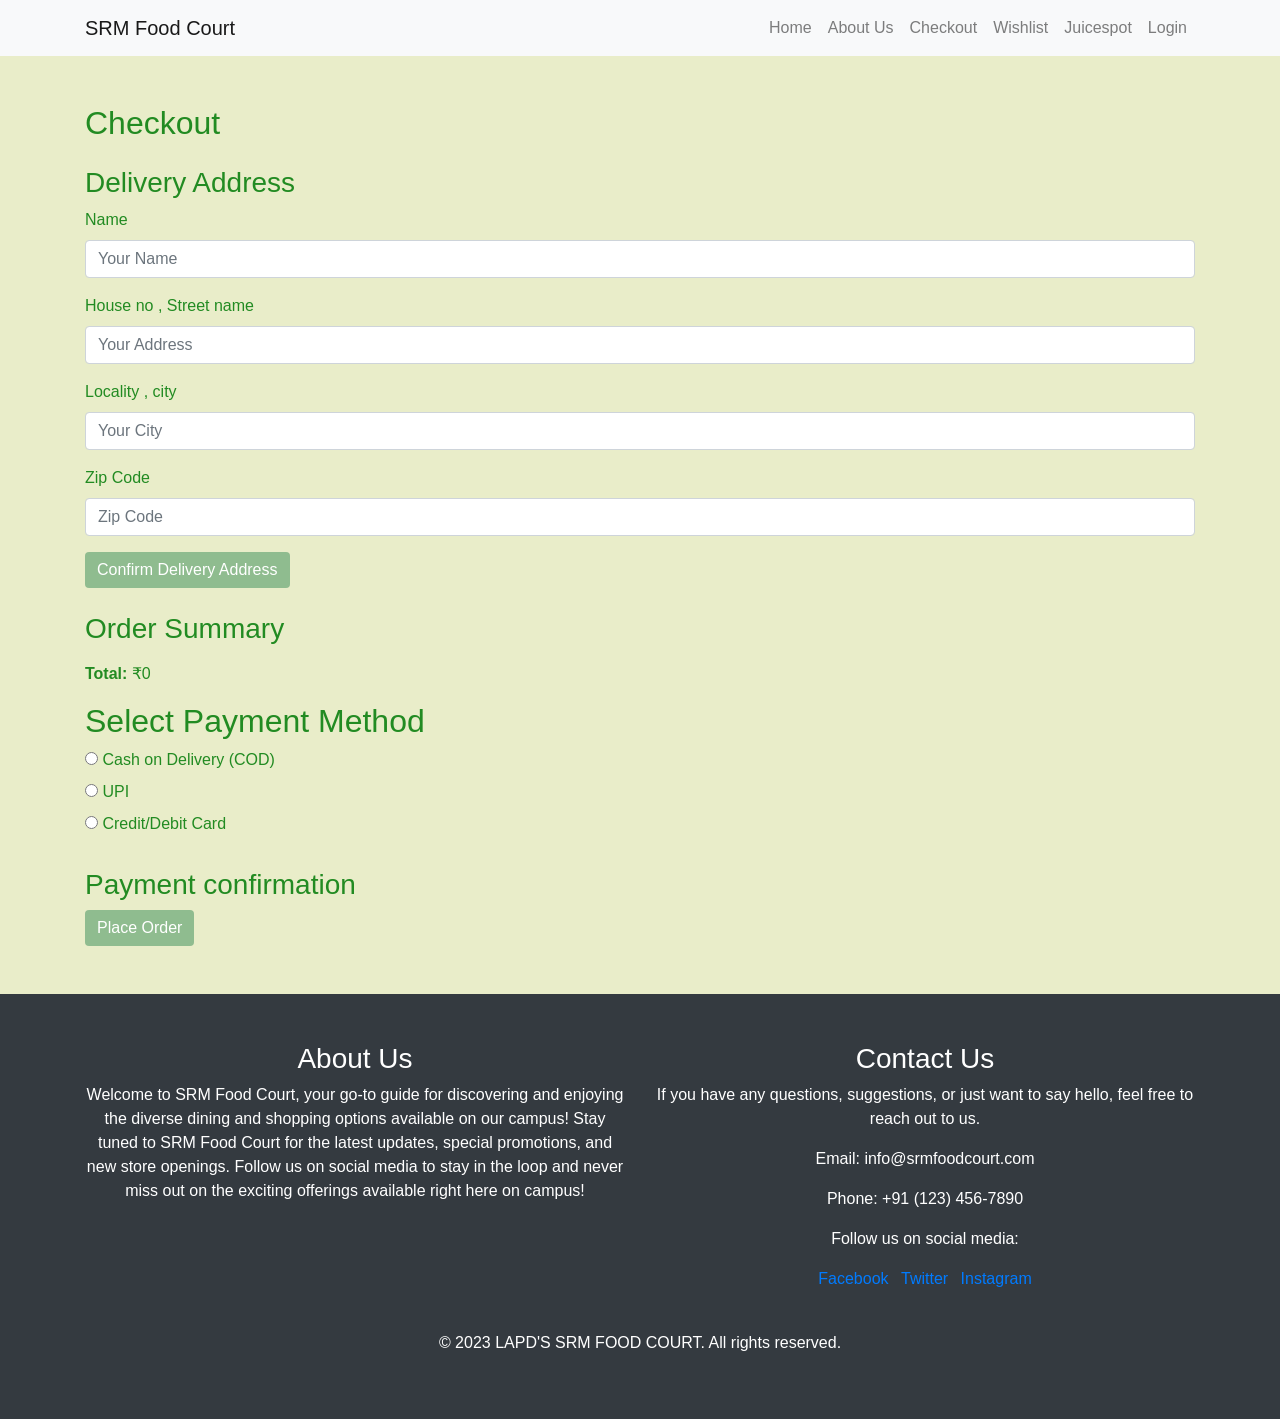
<file: Food-Court-Website-using-Springboot-main/target/classes/static/checkout.html>
<!DOCTYPE html>
<html lang="en">
<head>
    <meta charset="UTF-8">
    <meta name="viewport" content="width=device-width, initial-scale=1.0">
    <title>Checkout - SRM Food Court</title>
    <link href="https://maxcdn.bootstrapcdn.com/bootstrap/4.5.2/css/bootstrap.min.css" rel="stylesheet">
    <style>
        body {
            background-color: #e9edc9;
            color: #228b22; 
        }

        h1 {
            margin-top: 50px; /* Adjust the value as needed */
        }

        .jumbotron {
            background-color: #e9edc9; 
            color: black; 
        }

        .card {
            background-color: #fefae0;
            border: none;
            border-radius: 20px;
            box-shadow: 0 4px 8px rgba(0, 0, 0, 0.1); /* Light shadow effect */
        }

        .card-title {
            color: #228b22;
        }

        .btn-primary {
            background-color: #8fbc8f;
            border: none;
            transition: transform 0.3s, background-color 0.3s; /* Add transition for smooth effect */
        }

        .btn-primary:hover {
            background: rgb(255,151,0);
            border: none;
        }

        /* Enlarged and color change when button is clicked */
        .btn-primary:active, .btn-primary.clicked {
            transform: scale(1.1); /* Enlarge the button */
            background-color: #ff6347; /* Change to a different color */
        }

        .card {
            background-color: #f0f0f0; /* Background color of the card */
            padding: 20px; /* Padding inside the card */
            border-radius: 8px; /* Rounded corners */
            box-shadow: 0 4px 8px rgba(0, 0, 0, 0.2); /* Subtle shadow */
            max-width: 300px; /* Maximum width of the card */
            margin: 20px; /* Margin around the card */
            text-align: bottom; /* Center the text */
        }

        .card h1 {
            font-weight: bold; /* Make the heading bold */
            font-style: italic; /* Make the heading italic */
            margin: 0; /* Remove default margin */
        }

        .payment-section {
            display: none;
            margin-top: 10px;
            padding: 10px;
            border: 1px solid #ddd;
            border-radius: 5px;
        }

        /* Display section when corresponding radio button is checked */
        #cod:checked ~ #cod-section,
        #upi:checked ~ #upi-section,
        #card:checked ~ #card-section {
            display: block;
        }
    </style>

</head>
<body>
    <nav class="navbar navbar-expand-lg navbar-light bg-light">
        <div class="container">
            <a class="navbar-brand" href="#">SRM Food Court</a>
            <button class="navbar-toggler" type="button" data-toggle="collapse" data-target="#navbarNav"
                aria-controls="navbarNav" aria-expanded="false" aria-label="Toggle navigation">
                <span class="navbar-toggler-icon"></span>
            </button>
            <div class="collapse navbar-collapse" id="navbarNav">
                <ul class="navbar-nav ml-auto">
                    <li class="nav-item">
                        <a class="nav-link" href="index.html">Home</a>
                    </li>
                    <li class="nav-item">
                        <a class="nav-link" href="about.html">About Us</a>
                    </li>
                    <li class="nav-item">
                        <a class="nav-link" href="checkout.html">Checkout</a>
                    </li>
                    <li class="nav-item">
                        <a class="nav-link" href="wishlist.html">Wishlist</a>
                    </li>
                    <li class="nav-item">
                        <a class="nav-link" href="juicespot.html">Juicespot</a>
                    </li>
                    <li class="nav-item">
                        <a class="nav-link" href="login.html">Login</a>
                    </li>
                </ul>
            </div>
        </div>
    </nav>
    <!-- Checkout Content -->
    <div class="container my-5">
        <h2 class="mb-4">Checkout</h2>

        <!-- Shipping Information -->
        <div class="mb-4">
            <h3>Delivery Address</h3>
            <form>
                <div class="form-group">
                    <label for="name">Name</label>
                    <input type="text" class="form-control" id="name" placeholder="Your Name">
                </div>
                <div class="form-group">
                    <label for="address">House no , Street name </label>
                    <input type="text" class="form-control" id="address" placeholder="Your Address">
                </div>
                <div class="form-group">
                    <label for="city">Locality , city </label>
                    <input type="text" class="form-control" id="city" placeholder="Your City">
                </div>
                <div class="form-group">
                    <label for="zip">Zip Code</label>
                    <input type="text" class="form-control" id="zip" placeholder="Zip Code">
                </div>
                <button type="submit" class="btn btn-primary">Confirm Delivery Address</button>
            </form>
        </div>

        <!-- Order Summary -->
        <div>
            <h3>Order Summary</h3>
            <ul id="cart-items"></ul>
            <p><strong>Total:</strong> ₹<span id="total-price">0</span></p>
        </div>
        
        <!-- Payment Method Options -->
        <div>
            <h2>Select Payment Method</h2>

            <!-- Cash on Delivery Option -->
            <div>
                <input type="radio" id="cod" name="payment_method" value="cod" required>
                <label for="cod">Cash on Delivery (COD)</label>
            </div>

            <!-- UPI Option -->
            <div>
                <input type="radio" id="upi" name="payment_method" value="upi" required>
                <label for="upi">UPI</label>
            </div>

            <!-- Card Option -->
            <div>
                <input type="radio" id="card" name="payment_method" value="card" required>
                <label for="card">Credit/Debit Card</label>
            </div>
        </div>    


        <div id="cod-section" class="payment-section">
            <p>You selected Cash on Delivery. Please have the exact amount ready when the order arrives.</p>
        </div>

        <!-- UPI Section -->
        <div id="upi-section" class="payment-section">
            <label for="upi-id">Enter your UPI ID:</label>
            <input type="text" id="upi-id" name="upi_id" placeholder="example@upi">
        </div>

        <!-- Card Section -->
        <div id="card-section" class="payment-section">
            <label for="card-number">Card Number:</label>
            <input type="text" id="card-number" name="card_number" placeholder="1234 5678 9012 3456">
            <br>
            <label for="expiry-date">Expiry Date:</label>
            <input type="month" id="expiry-date" name="expiry_date">
            <br>
            <label for="cvv">CVV:</label>
            <input type="text" id="cvv" name="cvv" placeholder="123">
        </div>

        
        
        <div class="mt-4">
            <h3>Payment confirmation</h3>
            <form>
               
                <button type="submit" class="btn btn-primary">Place Order</button>
            </form>
        </div>
    </div>



    <footer class="bg-dark text-white text-center py-5">
        <div class="container">
            <div class="row">
                <div class="col-md-6">
                    <h3>About Us</h3>
                    <p>Welcome to SRM Food Court, your go-to guide for discovering and enjoying the diverse dining and shopping options available on our campus! Stay tuned to SRM Food Court for the latest updates, special promotions, and new store openings. Follow us on social media to stay in the loop and never miss out on the exciting offerings available right here on campus!</p>
                </div>
                <div class="col-md-6">
                    <h3>Contact Us</h3>
                    <p>If you have any questions, suggestions, or just want to say hello, feel free to reach out to us.</p>
                    <p>Email: info@srmfoodcourt.com</p>
                    <p>Phone: +91 (123) 456-7890</p>
                    <p>Follow us on social media:</p>
                    <ul class="list-inline">
                        <li class="list-inline-item"><a href="#">Facebook</a></li>
                        <li class="list-inline-item"><a href="#">Twitter</a></li>
                        <li class="list-inline-item"><a href="#">Instagram</a></li>
                    </ul>
                </div>
            </div>
        </div>
        <div class="mt-4">
            <p>&copy; 2023 LAPD'S SRM FOOD COURT. All rights reserved.</p>
        </div>
    </footer>

    <!-- Bootstrap JS scripts here (jQuery and Bootstrap JS) -->
    <script src="https://cdn.jsdelivr.net/npm/bootstrap@5.5.0/dist/js/bootstrap.bundle.min.js"></script>
    <script>
        document.addEventListener("DOMContentLoaded", function () {
            // Select payment method and show corresponding section
            const codRadio = document.getElementById("cod");
            const upiRadio = document.getElementById("upi");
            const cardRadio = document.getElementById("card");
            
            const codSection = document.getElementById("cod-section");
            const upiSection = document.getElementById("upi-section");
            const cardSection = document.getElementById("card-section");
            
            // Function to hide all payment sections
            function hideAllSections() {
                codSection.style.display = "none";
                upiSection.style.display = "none";
                cardSection.style.display = "none";
            }
            
            // Event listeners for radio buttons
            codRadio.addEventListener("change", function () {
                hideAllSections();
                codSection.style.display = "block";
            });
    
            upiRadio.addEventListener("change", function () {
                hideAllSections();
                upiSection.style.display = "block";
            });
    
            cardRadio.addEventListener("change", function () {
                hideAllSections();
                cardSection.style.display = "block";
            });
    
            // Form validation for delivery address
            document.querySelector('form').addEventListener('submit', function (e) {
                const name = document.getElementById('name').value.trim();
                const address = document.getElementById('address').value.trim();
                const city = document.getElementById('city').value.trim();
                const zip = document.getElementById('zip').value.trim();
    
                if (!name || !address || !city || !zip) {
                    e.preventDefault();
                    alert("Please fill out all the required fields for delivery address.");
                } else {
                    alert("Delivery address confirmed!");
                }
            });
    
            // Button animation on click
            const buttons = document.querySelectorAll('.btn-primary');
            buttons.forEach(function (button) {
                button.addEventListener('click', function () {
                    // Add 'clicked' class for animation effect
                    button.classList.add('clicked');
                    
                    // Remove 'clicked' class after animation completes
                    setTimeout(function () {
                        button.classList.remove('clicked');
                    }, 300);
                });
            });
        });

        document.addEventListener('DOMContentLoaded', function () {
        // Get the cart items from localStorage
        let cart = JSON.parse(localStorage.getItem('cart')) || [];
        const cartItemsContainer = document.getElementById('cart-items');
        const totalPriceContainer = document.getElementById('total-price');
        let totalPrice = 0;

        // Loop through the cart and display each item
        cart.forEach(function(item) {
            // Create a new list item element
            const listItem = document.createElement('li');
            listItem.innerHTML = `${item.name} - ₹${item.price} (from: ${item.shop})`;

            // Add item to the cart container
            cartItemsContainer.appendChild(listItem);

            // Calculate the total price
            totalPrice += parseFloat(item.price);
        });

        // Update the total price
        totalPriceContainer.textContent = totalPrice;
    });

    document.querySelector('form').addEventListener('submit', function(e) {
        e.preventDefault();  // Prevent the form from submitting normally
        
        // Clear the cart
        localStorage.removeItem('cart');
        
        // Proceed with the order
        alert('Order placed successfully!');
    });


    </script>
    
</body>
</html>
</file>
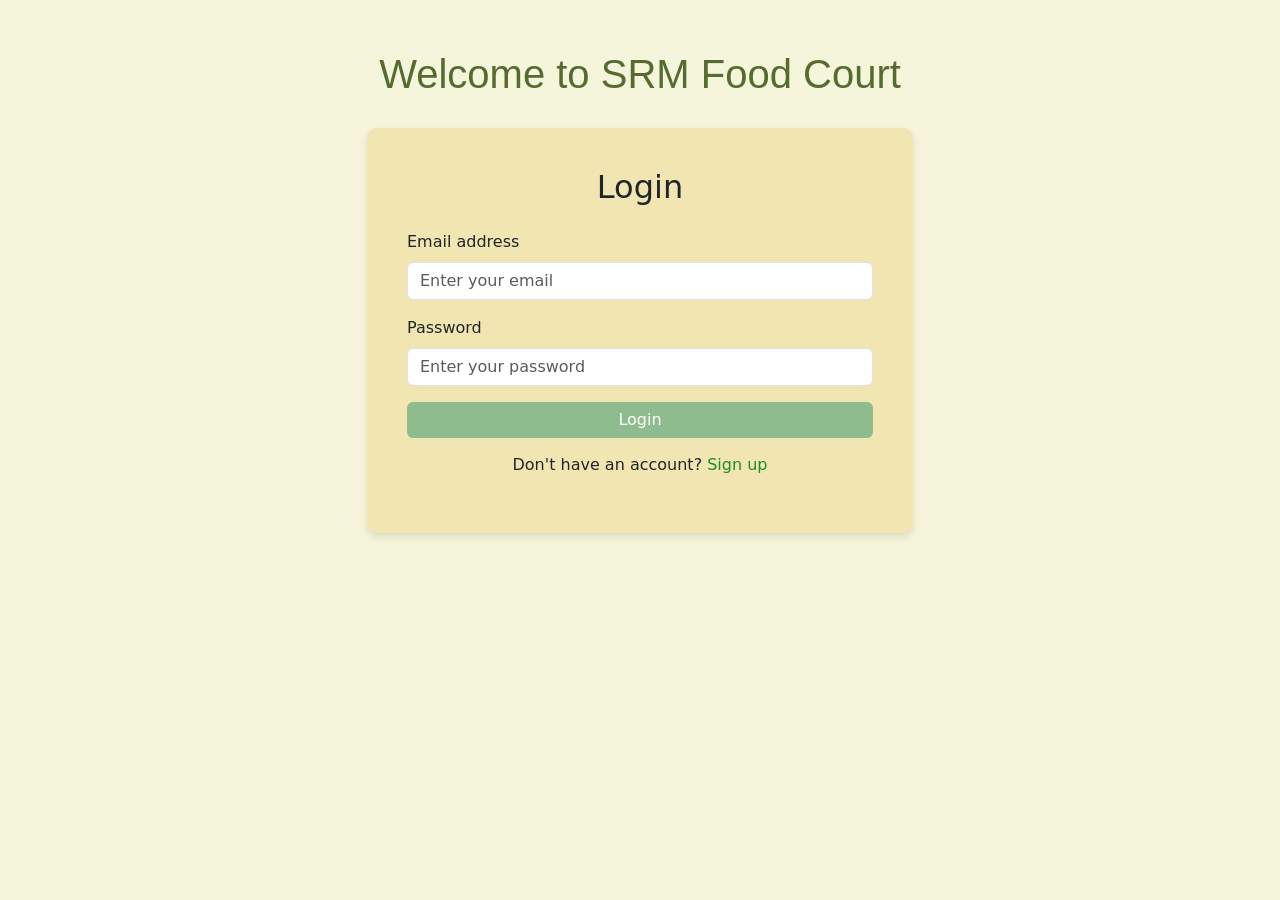
<file: Food-Court-Website-using-Springboot-main/target/classes/static/login.html>
<!DOCTYPE html>
<html lang="en">
<head>
    <link rel="stylesheet" href="https://cdn.jsdelivr.net/npm/bootstrap@5.0.0/dist/css/bootstrap.min.css">
    <title>Welcome to SRM Food Court</title>
    <style>
        body {
            background-color: #f5f5dc;
            color: #228b22;
        }
        .login-container {
            margin-top: 50px;
            margin-bottom: 50px;
        }
        .card {
            background-color: #F1E6B2;
            border: none;
            border-radius: 10px;
            box-shadow: 0 4px 8px rgba(0, 0, 0, 0.1);
        }
        .btn-primary {
            background-color: #8fbc8f;
            border: none;
        }
        .btn-primary:hover {
            background-color: #556b2f;
        }
        .signup-link {
            text-align: center;
            margin-top: 15px;
        }
        .signup-link a {
            color: #228b22;
            text-decoration: none;
        }
        .signup-link a:hover {
            color: #556b2f;
        }
        .title {
            text-align: center;
            margin-bottom: 30px;
            color: #556b2f;
            font-family: 'Arial', sans-serif;
            font-size: 2.5rem;
        }
    </style>
</head>

<body>
    <div class="container login-container">
        <div class="row justify-content-center">
            <div class="col-md-8">
                <h1 class="title">Welcome to SRM Food Court</h1>
            </div>
            <div class="col-md-6">
                <div class="card p-4">
                    <div class="card-body">
                        <h2 class="text-center mb-4">Login</h2>
                        <form id="loginForm" method="POST" action="/login">
                            <div class="mb-3">
                                <label for="email" class="form-label">Email address</label>
                                <input type="email" class="form-control" id="email" name="email" placeholder="Enter your email" required>
                            </div>
                            <div class="mb-3">
                                <label for="password" class="form-label">Password</label>
                                <input type="password" class="form-control" id="password" name="password" placeholder="Enter your password" required>
                            </div>
                            <button type="submit" class="btn btn-primary w-100">Login</button>
                        </form>
						<div class="signup-link">
						    <p>Don't have an account? <a href="/signup.html">Sign up</a></p>
						</div>
                    </div>
                </div>
            </div>
        </div>
    </div>

    <script src="https://cdn.jsdelivr.net/npm/bootstrap@5.0.0/dist/js/bootstrap.bundle.min.js"></script>
</body>
</html>
</file>
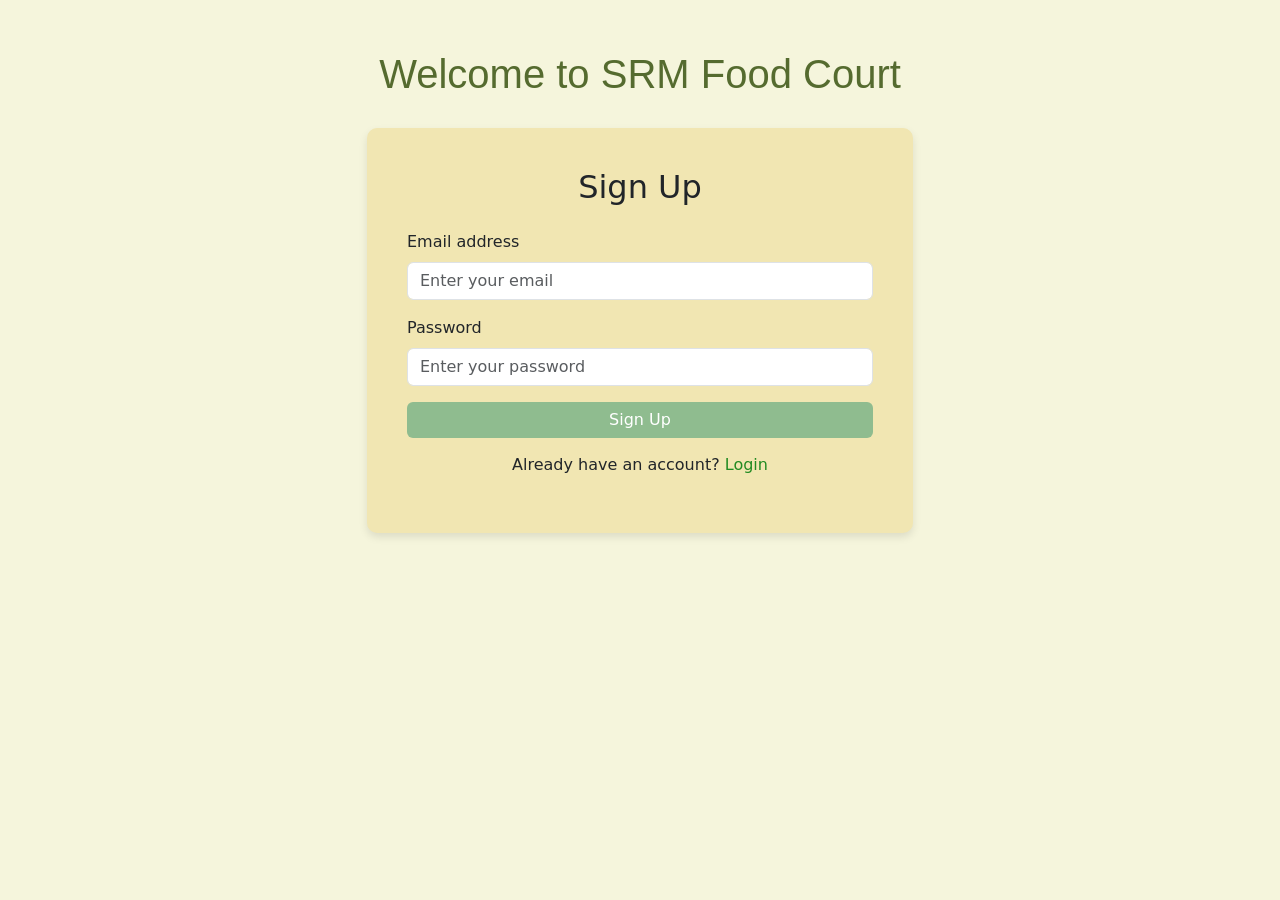
<file: Food-Court-Website-using-Springboot-main/target/classes/static/signup.html>
<!DOCTYPE html>
<html lang="en">

<head>
    <!-- Meta tags and CSS links -->
    <link rel="stylesheet" href="https://cdn.jsdelivr.net/npm/bootstrap@5.0.0/dist/css/bootstrap.min.css">
    <title>Welcome to SRM Food Court - Sign Up</title>
    <style>
        body {
            background-color: #f5f5dc;
            color: #228b22;
        }

        .signup-container {
            margin-top: 50px;
            margin-bottom: 50px;
        }

        .card {
            background-color: #F1E6B2;
            border: none;
            border-radius: 10px;
            box-shadow: 0 4px 8px rgba(0, 0, 0, 0.1);
        }

        .btn-primary {
            background-color: #8fbc8f;
            border: none;
        }

        .btn-primary:hover {
            background-color: #556b2f;
        }

        .login-link {
            text-align: center;
            margin-top: 15px;
        }

        .login-link a {
            color: #228b22;
            text-decoration: none;
        }

        .login-link a:hover {
            color: #556b2f;
        }

        .title {
            text-align: center;
            margin-bottom: 30px;
            color: #556b2f;
            font-family: 'Arial', sans-serif;
            font-size: 2.5rem;
        }
    </style>
</head>

<body>

    <div class="container signup-container">
        <div class="row justify-content-center">
            <div class="col-md-8">
                <h1 class="title">Welcome to SRM Food Court</h1>
            </div>
            <div class="col-md-6">
                <div class="card p-4">
                    <div class="card-body">
                        <h2 class="text-center mb-4">Sign Up</h2>
                        <form id="signupForm" method="POST" action="/signup">
                            <div class="mb-3">
                                <label for="email" class="form-label">Email address</label>
                                <input type="email" name="email" class="form-control" id="email" placeholder="Enter your email" required>
                            </div>
                            <div class="mb-3">
                                <label for="password" class="form-label">Password</label>
                                <input type="password" name="password" class="form-control" id="password" placeholder="Enter your password" required>
                            </div>
                            <button type="submit" class="btn btn-primary w-100">Sign Up</button>
                        </form>
                        <div class="login-link">
                            <p>Already have an account? <a href="/login.html">Login</a></p>
                        </div>
                    </div>
                </div>
            </div>
        </div>
    </div>

    <script src="https://cdn.jsdelivr.net/npm/bootstrap@5.0.0/dist/js/bootstrap.bundle.min.js"></script>
</body>

</html>
</file>
